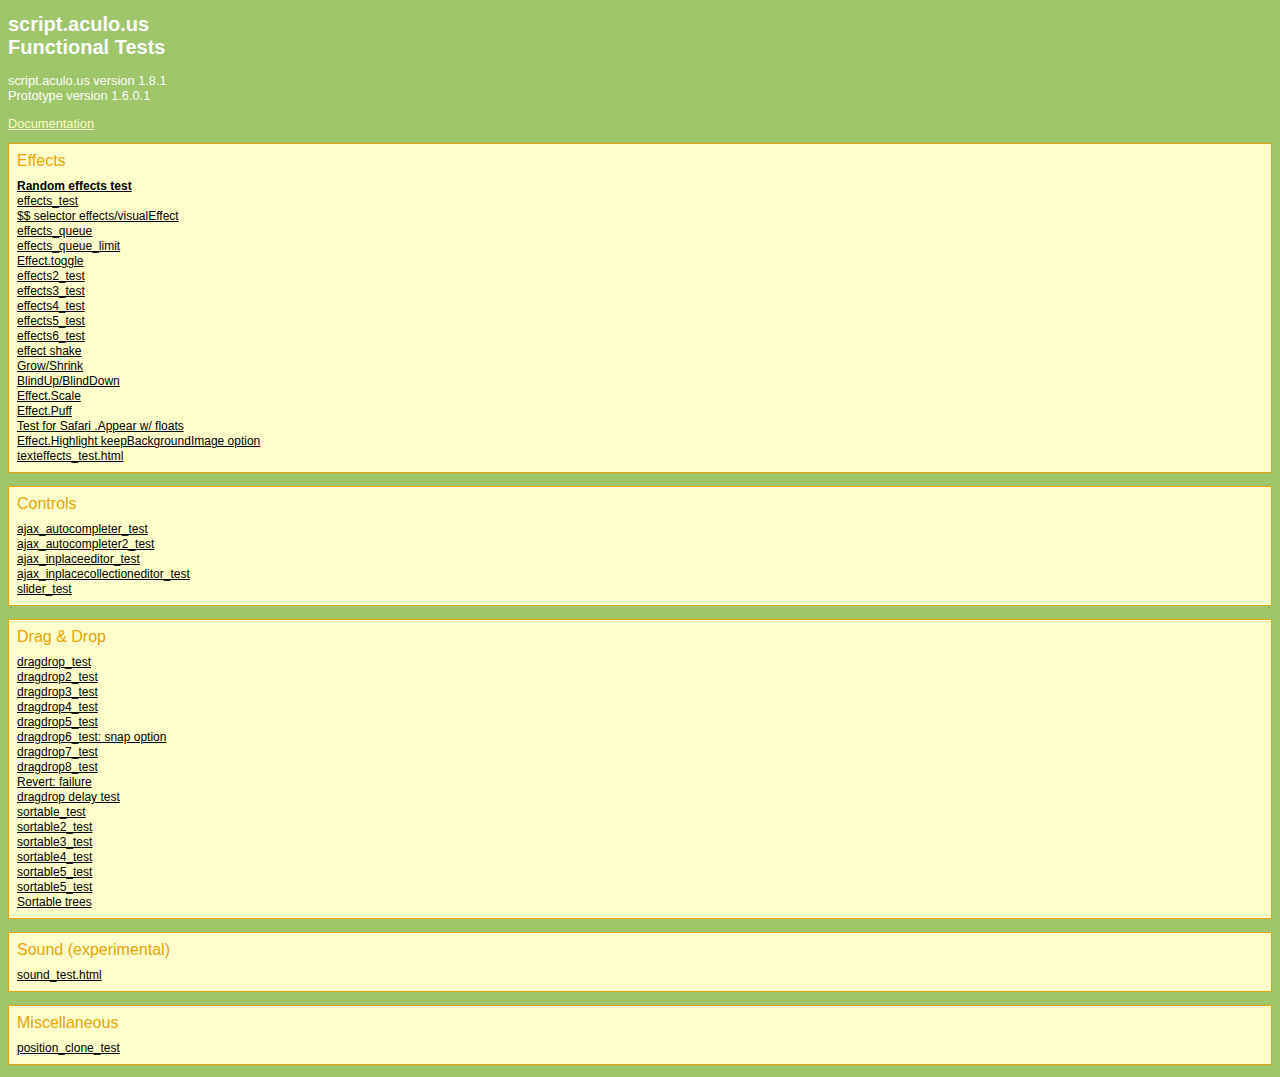
<file: z_jquery for images/scriptaculous-js-1.8.1/test/functional/index.html>
<!DOCTYPE html PUBLIC "-//W3C//DTD XHTML 1.0 Transitional//EN"
        "http://www.w3.org/TR/xhtml1/DTD/xhtml1-transitional.dtd">
<html xmlns="http://www.w3.org/1999/xhtml" xml:lang="en" lang="en">
<head>
  <title>script.aculo.us functional tests</title>
  <meta http-equiv="content-type" content="text/html; charset=utf-8" />
  <script src="../../lib/prototype.js" type="text/javascript"></script>
  <script src="../../src/scriptaculous.js" type="text/javascript"></script>
  <script src="../../src/unittest.js" type="text/javascript"></script>
  <link rel="stylesheet" href="../test.css" type="text/css" />
</head>
<body class="navigation">

<h1>script.aculo.us<br/>Functional Tests</h1>

<p id="version"></p>

<script type="text/javascript" language="javascript" charset="utf-8">
// <![CDATA[
  $('version').innerHTML = 'script.aculo.us version '+Scriptaculous.Version+'<br/>Prototype version ' + Prototype.Version;
// ]]>
</script>

<p><a href="http://wiki.script.aculo.us/scriptaculous/show/UnitTesting" target="test">Documentation</a></p>

<h2>Effects</h2>
<ul>
  <li><b><a href="effects_random_demo.html" target="test">Random effects test</a></b></li>
  <li><a href="effects_test.html" target="test">effects_test</a></li>
  <li><a href="effect_direct_test.html" target="test">$$ selector effects/visualEffect</a></li>
  <li><a href="effects_queue_test.html" target="test">effects_queue</a></li>
  <li><a href="effects_queue_limit_test.html" target="test">effects_queue_limit</a></li>
  <li><a href="effects_toggle_test.html" target="test">Effect.toggle</a></li>
  <li><a href="effects2_test.html" target="test">effects2_test</a></li>
  <li><a href="effects3_test.html" target="test">effects3_test</a></li>
  <li><a href="effects4_test.html" target="test">effects4_test</a></li>
  <li><a href="effects5_test.html" target="test">effects5_test</a></li>
  <li><a href="effects6_test.html" target="test">effects6_test</a></li>
  <li><a href="effect_shake.html" target="test">effect shake</a></li>
  <li><a href="effects_grow_strink_test.html" target="test">Grow/Shrink</a></li>
  <li><a href="effects_blind_test.html" target="test">BlindUp/BlindDown</a></li>
  <li><a href="effect_scale_test.html" target="test">Effect.Scale</a></li>
  <li><a href="effect_puff_test.html" target="test">Effect.Puff</a></li>
  <li><a href="effects_float_appear_test.html" target="test">Test for Safari .Appear w/ floats</a></li>
  <li><a href="effects_highlight_bg_image.html" target="test">Effect.Highlight keepBackgroundImage option</a></li>
  <li><a href="texteffects_test.html" target="test">texteffects_test.html</a></li>
</ul>

<h2>Controls</h2>
<ul>
  <li><a href="ajax_autocompleter_test.html" target="test">ajax_autocompleter_test</a></li>
  <li><a href="ajax_autocompleter2_test.html" target="test">ajax_autocompleter2_test</a></li>
  <li><a href="ajax_inplaceeditor_test.html" target="test">ajax_inplaceeditor_test</a></li>
  <li><a href="ajax_inplacecollectioneditor_test.html" target="test">ajax_inplacecollectioneditor_test</a></li>
  <li><a href="slider_test.html" target="test">slider_test</a></li>
</ul>

<h2>Drag &amp; Drop</h2>
<ul>
  <li><a href="dragdrop_test.html" target="test">dragdrop_test</a></li>
  <li><a href="dragdrop2_test.html" target="test">dragdrop2_test</a></li>
  <li><a href="dragdrop3_test.html" target="test">dragdrop3_test</a></li>
  <li><a href="dragdrop4_test.html" target="test">dragdrop4_test</a></li>
  <li><a href="dragdrop5_test.html" target="test">dragdrop5_test</a></li>
  <li><a href="dragdrop6_test.html" target="test">dragdrop6_test: snap option</a></li>
  <li><a href="dragdrop7_test.html" target="test">dragdrop7_test</a></li>
  <li><a href="dragdrop8_test.html" target="test">dragdrop8_test</a></li>
  <li><a href="dragdrop9_test.html" target="test">Revert: failure</a></li>
  <li><a href="dragdrop_delay_test.html" target="test">dragdrop delay test</a></li>
  <li><a href="sortable_test.html" target="test">sortable_test</a></li>
  <li><a href="sortable2_test.html" target="test">sortable2_test</a></li>
  <li><a href="sortable3_test.html" target="test">sortable3_test</a></li>
  <li><a href="sortable4_test.html" target="test">sortable4_test</a></li>
  <li><a href="sortable5_test.html" target="test">sortable5_test</a></li>
  <li><a href="sortable6_test.html" target="test">sortable5_test</a></li>
  <li><a href="sortable_tree_test.html" target="test">Sortable trees</a></li>
</ul>

<h2>Sound (experimental)</h2>
<ul>
  <li><a href="sound_test.html" target="test">sound_test.html</a></li>
</ul>

<h2>Miscellaneous</h2>
<ul>
  <li><a href="position_clone_test.html" target="test">position_clone_test</a></li>
</ul>

</body>
</html>
</file>
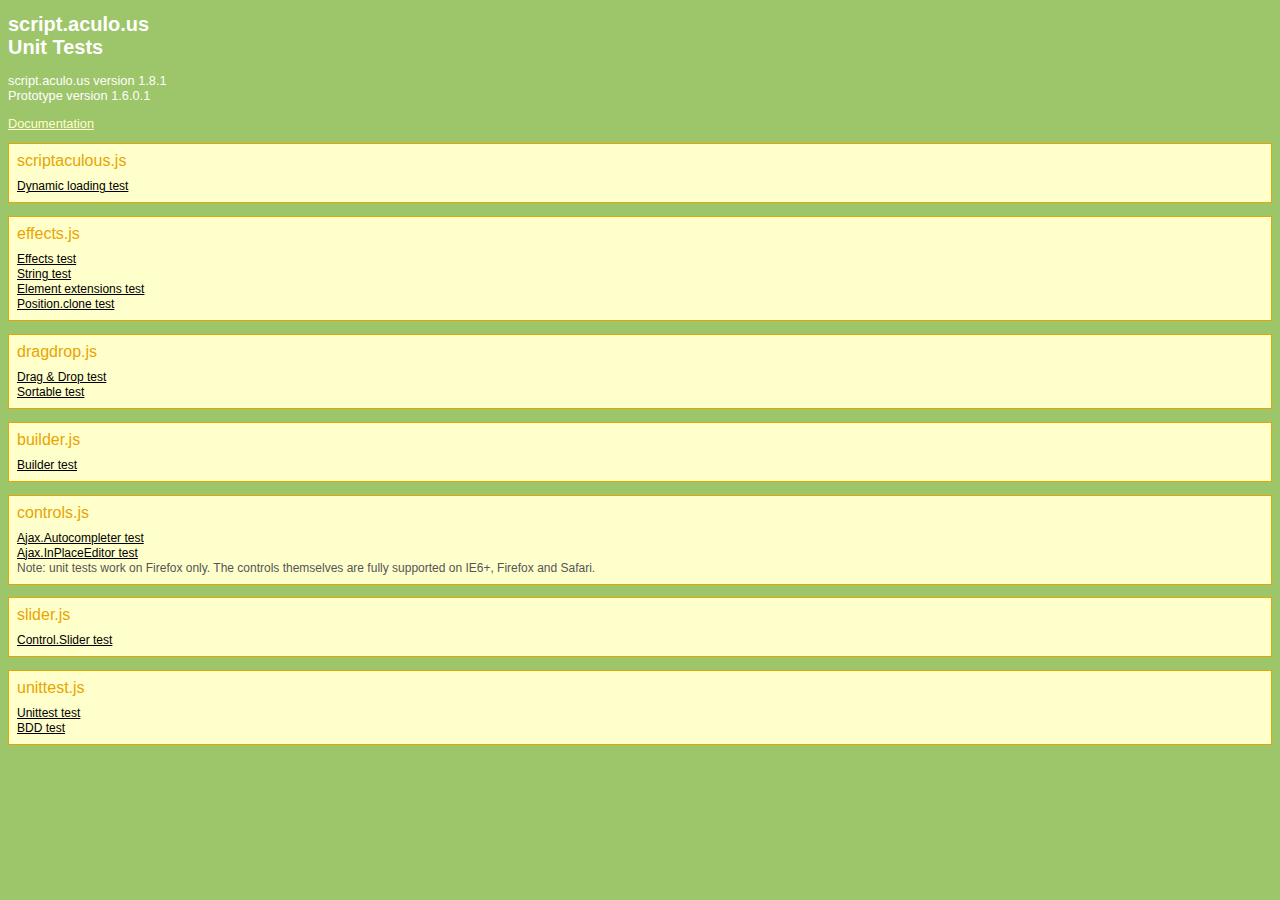
<file: z_jquery for images/scriptaculous-js-1.8.1/test/unit/index.html>
<!DOCTYPE html PUBLIC "-//W3C//DTD XHTML 1.0 Transitional//EN"
        "http://www.w3.org/TR/xhtml1/DTD/xhtml1-transitional.dtd">
<html xmlns="http://www.w3.org/1999/xhtml" xml:lang="en" lang="en">
<head>
  <title>script.aculo.us Unit test file</title>
  <meta http-equiv="content-type" content="text/html; charset=utf-8" />
  <script src="../../lib/prototype.js" type="text/javascript"></script>
  <script src="../../src/scriptaculous.js" type="text/javascript"></script>
  <script src="../../src/unittest.js" type="text/javascript"></script>
  <link rel="stylesheet" href="../test.css" type="text/css" />
</head>
<body class="navigation">

<h1>script.aculo.us<br/>Unit Tests</h1>

<p id="version"></p>

<script type="text/javascript" language="javascript" charset="utf-8">
// <![CDATA[
  $('version').innerHTML = 'script.aculo.us version '+Scriptaculous.Version+'<br/>Prototype version ' + Prototype.Version;
// ]]>
</script>

<p><a href="http://wiki.script.aculo.us/scriptaculous/show/UnitTesting" target="test">Documentation</a></p>

<h2>scriptaculous.js</h2>
<ul>
  <li><a href="loading_test.html" target="test">Dynamic loading test</a></li>
</ul>

<h2>effects.js</h2>
<ul>
   <li><a href="effects_test.html" target="test">Effects test</a></li>
   <li><a href="string_test.html" target="test">String test</a></li>
   <li><a href="element_test.html" target="test">Element extensions test</a></li>
   <li><a href="position_clone_test.html" target="test">Position.clone test</a></li>
</ul>

<h2>dragdrop.js</h2>
<ul>
  <li><a href="dragdrop_test.html" target="test">Drag &amp; Drop test</a></li>
  <li><a href="sortable_test.html" target="test">Sortable test</a></li>
</ul>

<h2>builder.js</h2>
<ul>
  <li><a href="builder_test.html" target="test">Builder test</a></li>
</ul>

<h2>controls.js</h2>
<ul>
  <li><a href="ajax_autocompleter_test.html" target="test">Ajax.Autocompleter test</a></li>
  <li><a href="ajax_inplaceeditor_test.html" target="test">Ajax.InPlaceEditor test</a></li>
  <li>Note: unit tests work on Firefox only. The controls themselves are fully supported on IE6+, Firefox and Safari.</li>
</ul>

<h2>slider.js</h2>
<ul>
  <li><a href="slider_test.html" target="test">Control.Slider test</a></li>
</ul>


<h2>unittest.js</h2>
<ul>
  <li><a href="unittest_test.html" target="test">Unittest test</a></li>
  <li><a href="bdd_test.html" target="test">BDD test</a></li>
</ul>

</body>
</html>
</file>
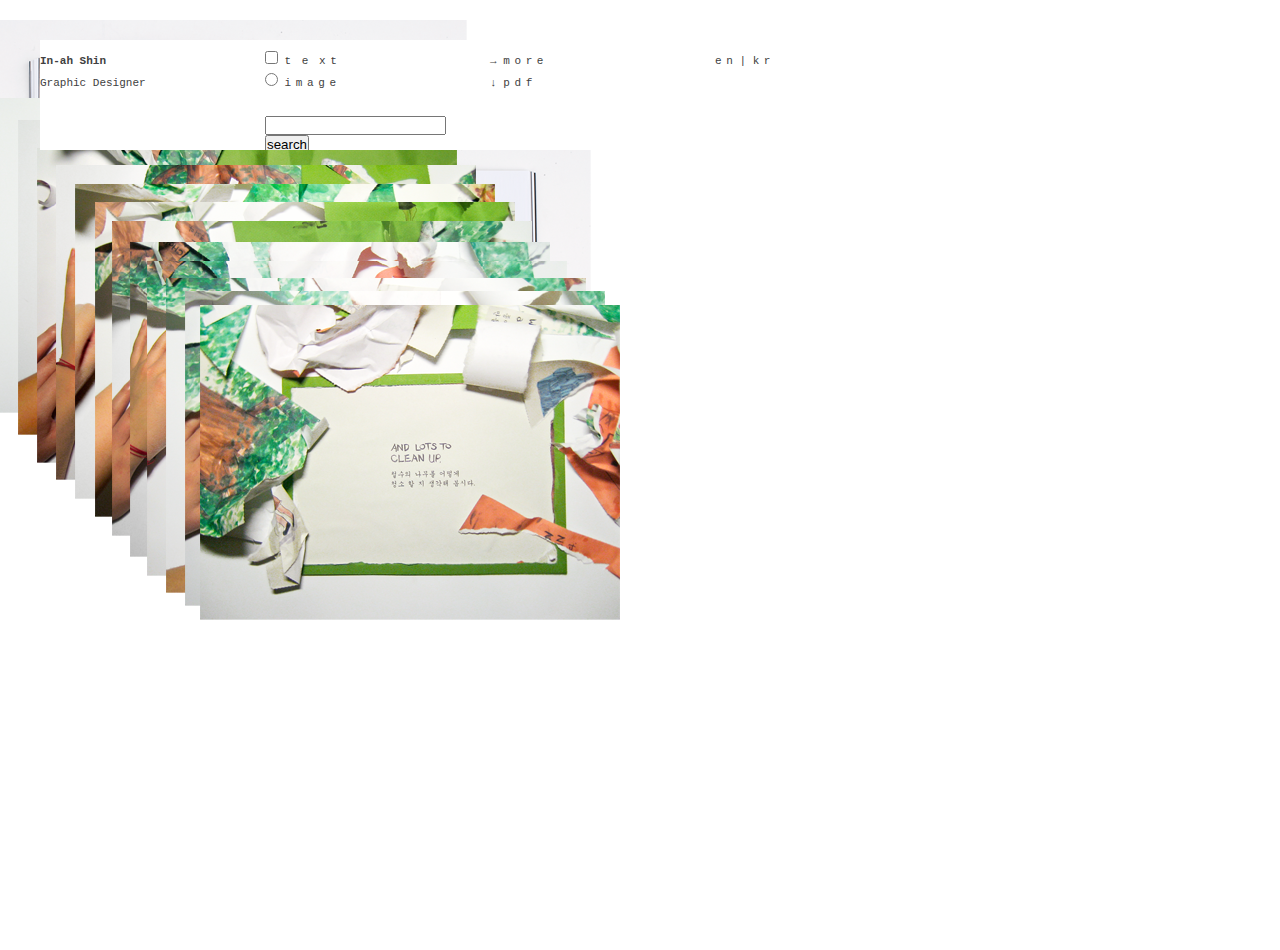
<file: index_en_image.html>
<!DOCTYPE html PUBLIC "-//W3C//DTD XHTML 1.0 Transitional//EN" "http://www.w3.org/TR/xhtml1/DTD/xhtml1-transitional.dtd">
<html xmlns="http://www.w3.org/1999/xhtml">
<head>
<meta http-equiv="Content-Type" content="text/html; charset=UTF-8" />
<title>Hello Inah</title>

<link href="css/style.css" rel="stylesheet" type="text/css" />
		
        <script type="text/javascript" src="js/jquery.min.js"></script>
		<script type="text/javascript" src="js/jquery-ui.custom.min.js"></script>

<script type="text/javascript">
$(document).ready(function(){
	$(".draggable").each(
		function(intIndex) {
			var l = Math.floor(Math.random() * ($("#draggable_container").width()-$(this).width()));
			var t = Math.floor(Math.random() * $("#draggable_container").height());
			$(this).css("left", l);
			$(this).css("top", t);
			$(this).draggable();
			
		}
	);
});
</script>
</head>

<body>


<div id="menu_container">
<div class="menu"><strong>
<a href="mailto:hello.inah@gmail.com">In-ah Shin</a></strong><br />
Graphic Designer<br /></div>
<div class="menu">
  
  <p> <a href="index_en.html">
    <input name="" type="checkbox" value="" /> 
    t
    <font class="blank"> </font>
    e
    <font class="blank"> </font>
    x<font class="blank"> </font>
    t</a>
    <br />
    <a href="imdex_en_image.html">
      <input name="" type="radio" value="" />
      i<font class="blank"> </font>m<font class="blank"> </font>a<font class="blank"> </font>g<font class="blank"> </font>e
      </a><br /><br /><input name="search" type="text"/><button type="submit">search</button>
  </p>
</div>

<div class="menu">
<a href="about.html">&rarr; m<font class="blank"> </font>o<font class="blank"> </font>r<font class="blank"> </font>e</a><br /><a href="ddd.html">&darr;  p<font class="blank"> </font>d<font class="blank"> </font>f</a></div>
<div class="menu"><p><a href="ddd.html">e<font class="blank"> </font>n</a> | <a href="ddd.html">k<font class="blank"> </font>r</a>    </p><br />
</div>


 </div>
<div id='draggable_container'>
 <div class="draggable" ondblclick="location.href='file:///Users/Aiyah/hellome/labella_sample.html';"><img src="images/bella.png" /></div>
 <div class="draggable"><img src="images/eco.png" /></div> 
 </div>
 

 
 

</body>
</html>
</file>
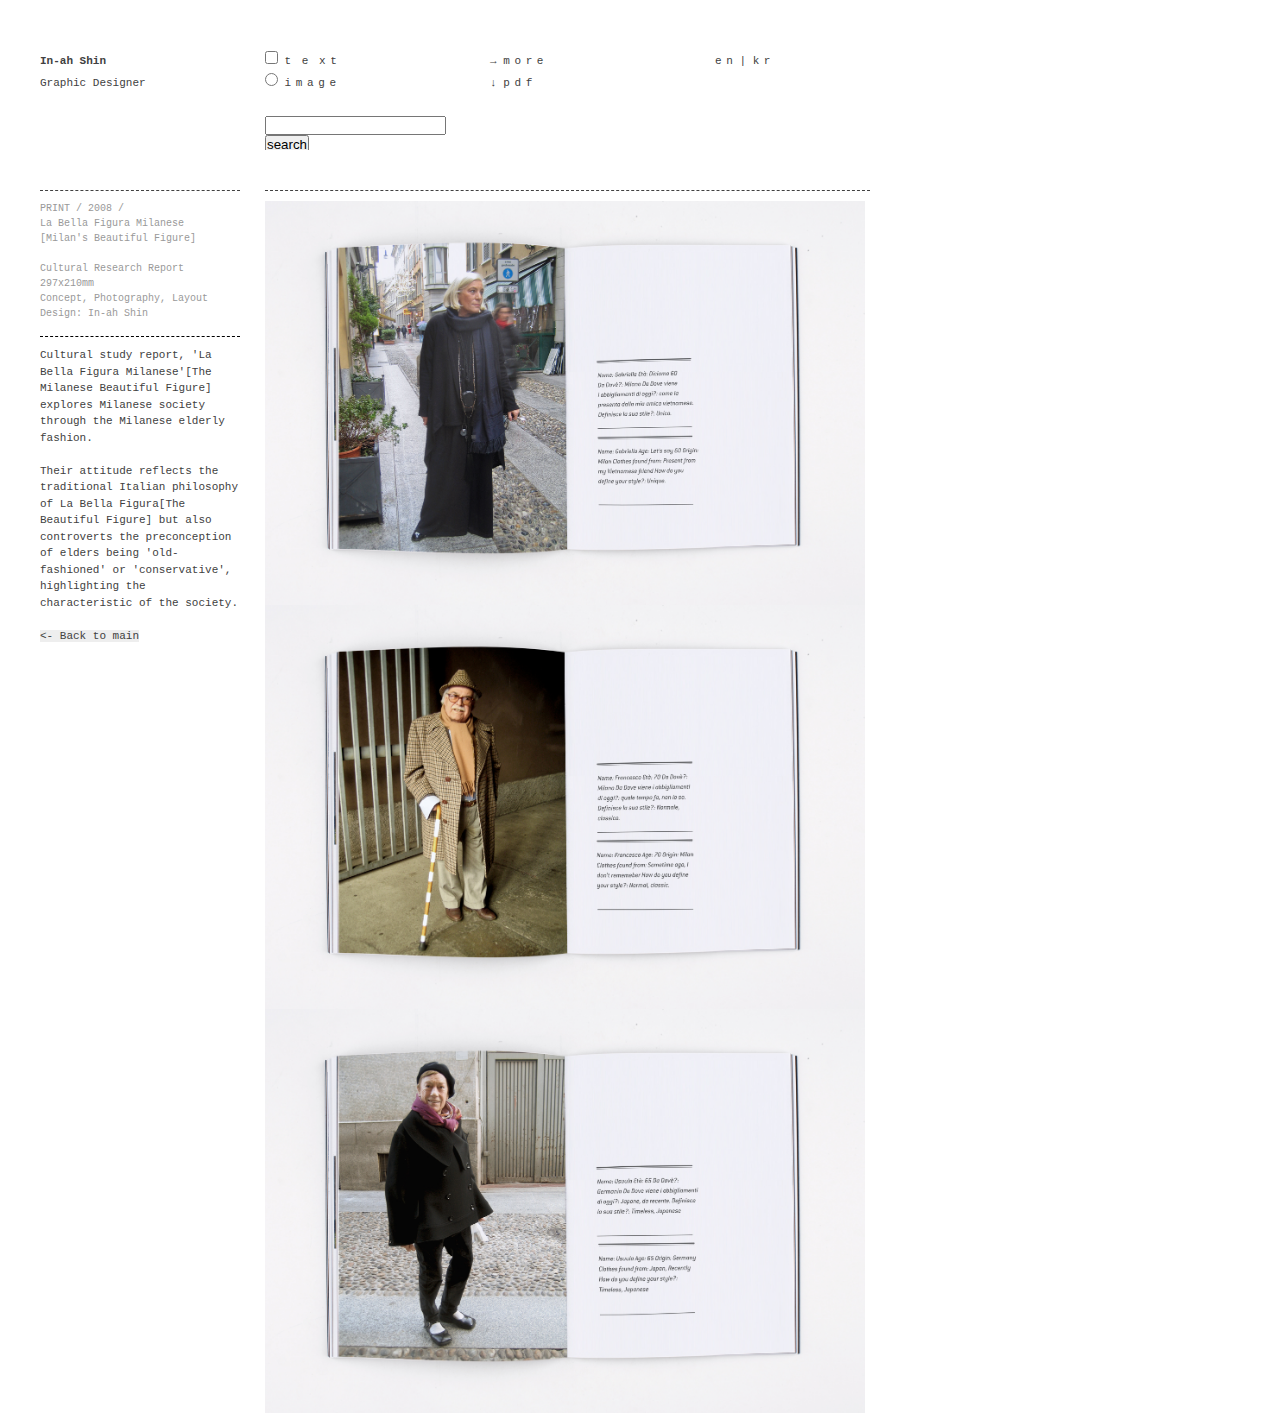
<file: labella_sample.html>
<!DOCTYPE html PUBLIC "-//W3C//DTD XHTML 1.0 Transitional//EN" "http://www.w3.org/TR/xhtml1/DTD/xhtml1-transitional.dtd">
<html xmlns="http://www.w3.org/1999/xhtml">
<head>
<meta http-equiv="Content-Type" content="text/html; charset=UTF-8" />

<title>Hello Inah</title>

<link href="css/style.css" rel="stylesheet" type="text/css" />


</head>

<body>

<div id="menu_container">
<div class="menu"><strong>
<a href="mailto:hello.inah@gmail.com">In-ah Shin</a></strong><br />
Graphic Designer<br /></div>
<div class="menu">
  
  <p> <a href="index_en.html">
    <input name="" type="checkbox" value="" /> 
    t
    <font class="blank"> </font>
    e
    <font class="blank"> </font>
    x<font class="blank"> </font>
    t</a>
    <br />
    <a href="index_en_image.html">
      <input name="" type="radio" value="" />
      i<font class="blank"> </font>m<font class="blank"> </font>a<font class="blank"> </font>g<font class="blank"> </font>e
      </a><br /><br /><input name="search" type="text"/><button type="submit">search</button>
  </p>
</div>

<div class="menu">
<a href="about.html">&rarr; m<font class="blank"> </font>o<font class="blank"> </font>r<font class="blank"> </font>e</a><br /><a href="ddd.html">&darr;  p<font class="blank"> </font>d<font class="blank"> </font>f</a></div>
<div class="menu"><p><a href="ddd.html">e<font class="blank"> </font>n</a> | <a href="ddd.html">k<font class="blank"> </font>r</a>    </p><br />
</div>


 </div>

<div class="single_entry_title">
<div class="category">PRINT / 2008 / <br />
La Bella Figura Milanese <br />
[Milan's Beautiful Figure]<br />
<br />
Cultural Research Report<br />297x210mm<br />
Concept, Photography, Layout Design: In-ah Shin<br /><br /></div>
<div class="content">

Cultural study report, 'La Bella Figura Milanese'[The Milanese Beautiful Figure] explores Milanese society through the Milanese elderly fashion. 
<br /><br />
Their attitude reflects the traditional Italian philosophy of La Bella Figura[The Beautiful Figure] but also controverts the preconception of elders being 'old-fashioned' or 'conservative', highlighting the characteristic of the society.
<br /><br />

<a href="/index_en.html"><- Back to main</a></div>

</div>

<div class="single_entry">
<img src="images/1.jpg" width="600" />
<img src="images/2.jpg" width="600" />
<img src="images/3.jpg" width="600" />


</div>


</body>
</html>
</file>
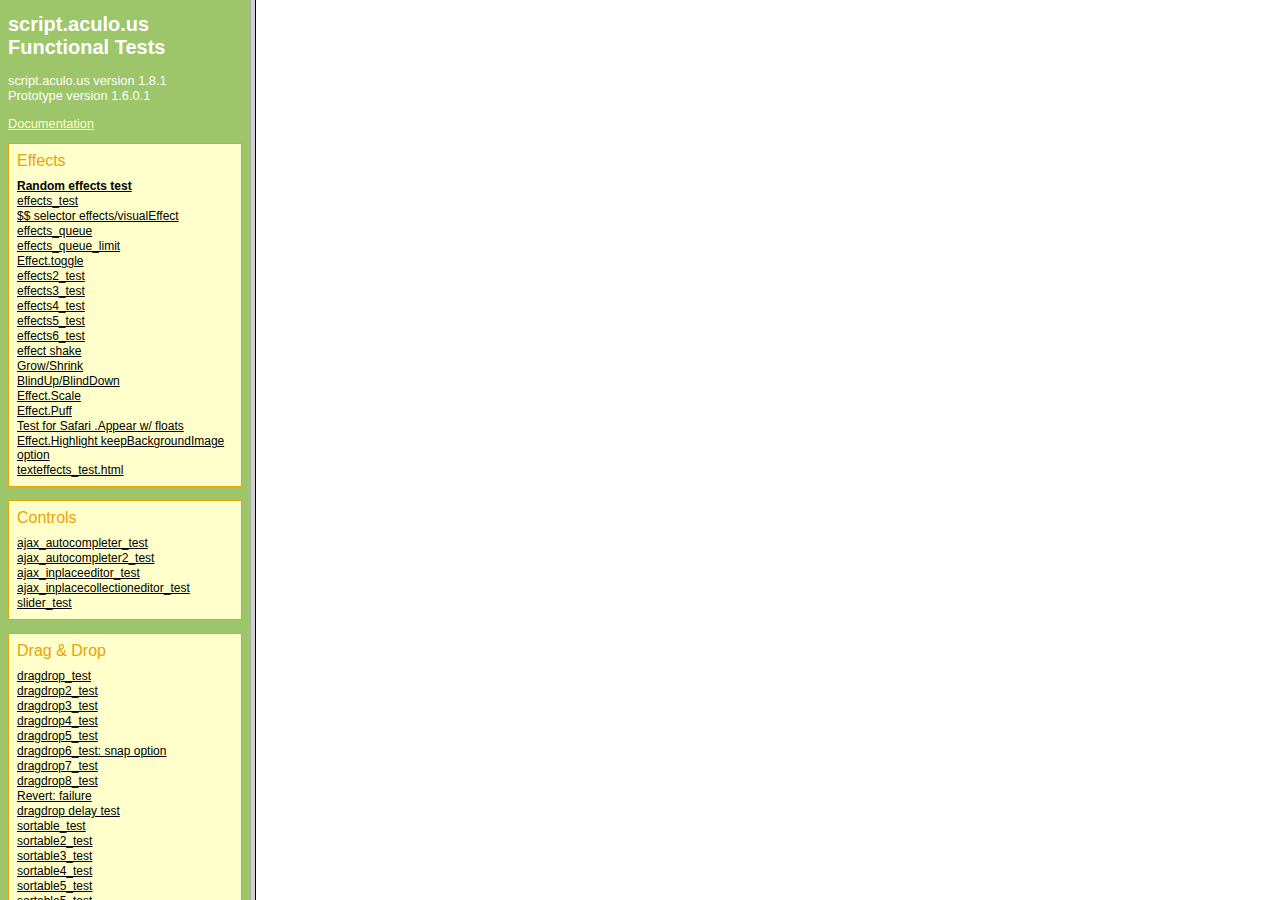
<file: z_jquery for images/scriptaculous-js-1.8.1/test/run_functional_tests.html>
<!DOCTYPE html PUBLIC "-//W3C//DTD XHTML 1.0 Frameset//EN" 
  "http://www.w3.org/TR/xhtml1/DTD/xhtml1-frameset.dtd">
<html xmlns="http://www.w3.org/1999/xhtml" xml:lang="en" lang="en">
  <head>
    <meta http-equiv="Content-type" content="text/html; charset=utf-8" />
    <title>script.aculo.us functional tests</title>
  </head>

  <frameset cols="250,*">
    <frame name="controls" src="functional/index.html" />
    <frame name="test" />
  </frameset>

  <noframes>
    <body>
      Heya, 1995!
    </body>
  </noframes>

</html>
</file>
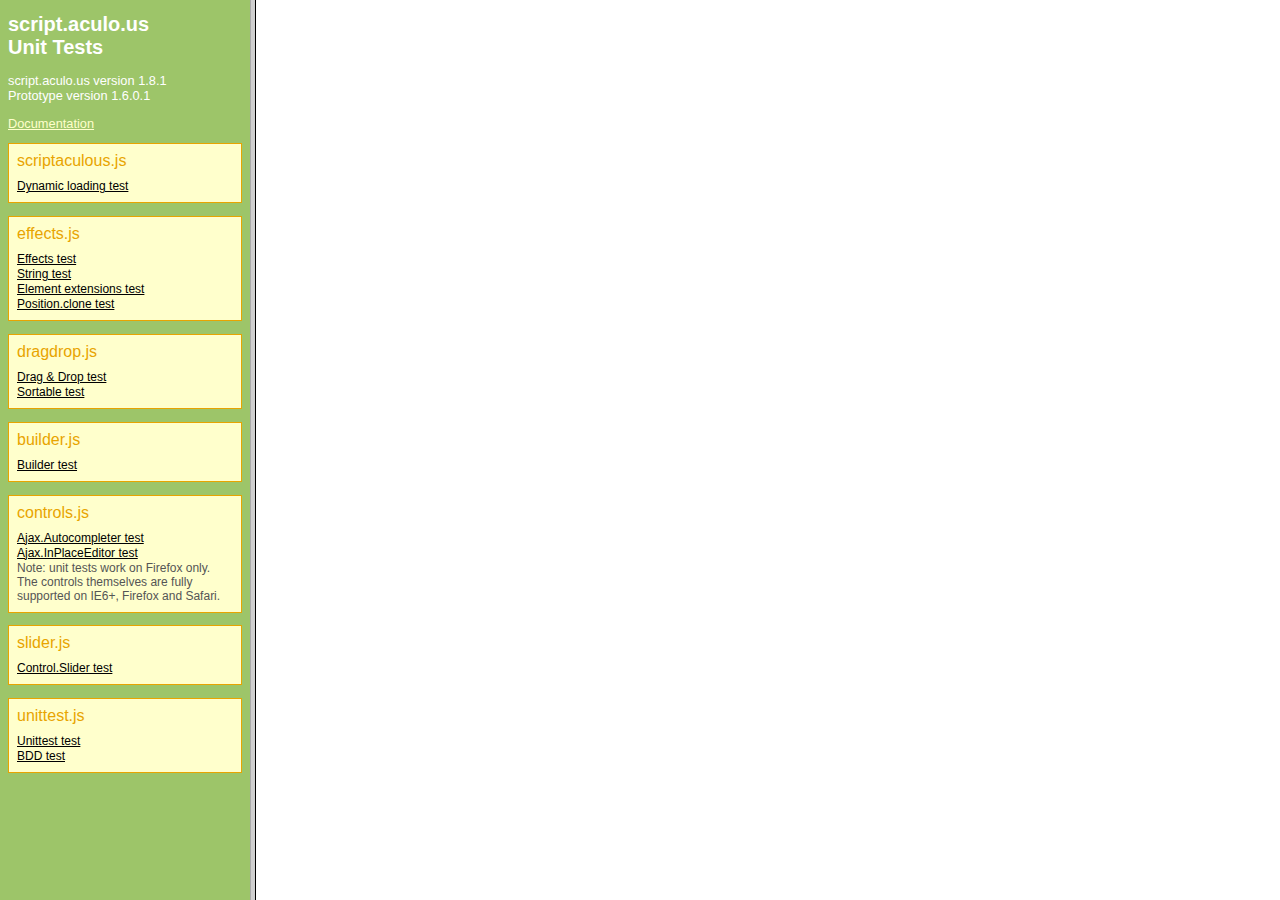
<file: z_jquery for images/scriptaculous-js-1.8.1/test/run_unit_tests.html>
<!DOCTYPE html PUBLIC "-//W3C//DTD XHTML 1.0 Frameset//EN" 
  "http://www.w3.org/TR/xhtml1/DTD/xhtml1-frameset.dtd">
<html xmlns="http://www.w3.org/1999/xhtml" xml:lang="en" lang="en">
  <head>
    <meta http-equiv="Content-type" content="text/html; charset=utf-8" />
    <title>script.aculo.us Unit Test Runner</title>
  </head>

  <frameset cols="250,*">
    <frame name="controls" src="unit/index.html" />
    <frame name="test" />
  </frameset>

  <noframes>
    <body>
      Heya, 1995!
    </body>
  </noframes>

</html>
</file>
<file: z_jquery for images/scriptaculous-js-1.8.1/test/test.css>
body, div, p, h1, h2, h3, ul, ol, span, a, table, td, form, img, li {
  font-family: sans-serif;
}

body {
  font-size:0.8em;
}

.navigation {
  background: #9DC569;
  color: #fff;
}

.navigation h1 {
  font-size: 20px;
}

.navigation h2 {
  font-size: 16px;
  font-weight: normal;
  margin: 0;
  border: 1px solid #e8a400;
  border-bottom: 0;
  background: #ffc;
  color: #E8A400;
  padding: 8px;
  padding-bottom: 0;
}

.navigation ul {
  margin-top: 0;
  border: 1px solid #E8A400;
  border-top: none;
  background: #ffc;
  padding: 8px;
  margin-left: 0;
}

.navigation ul li {
  font-size: 12px;
  list-style-type: none;
  margin-top: 1px;
  margin-bottom: 1px;
  color: #555;
}

.navigation a {
  color: #ffc;
}

.navigation ul li a {
  color: #000;
}

#log {
  padding-bottom: 1em;
  border-bottom: 2px solid #000;
  margin-bottom: 2em;
}

#logsummary {
  margin-bottom: 1em;
  padding: 1ex;
  border: 1px solid #000;
  font-weight: bold;
}

#logtable {
  width:100%;
  border-collapse: collapse;
  border: 1px dotted #666;
}

#logtable td, #logtable th {
  text-align: left;
  padding: 3px 8px;
  border: 1px dotted #666;
}

#logtable .passed {
  background-color: #cfc;
}

#logtable .failed, #logtable .error {
  background-color: #fcc;
}

#logtable .nameCell {
  cursor: pointer;
}
</file>
<file: css/style.css>
@charset "UTF-8";
/* CSS Document */

* {
	margin: 0;
	padding: 0;
}

body, html {
    margin: 10px;
    padding: 10px;
	width: 100%;
	height: 100%;
}

body {
    background: #ffffff;
    color: #414141;
    height: 100%;
    width: 100%;
    font-family: Monaco, "Lucida Console", monospace;
    font-size: 11px;
    line-height: 1.5;
	orphans: 3;
	/*overflow-x: scroll;*/
	overflow-x: hidden !important; /*test*/
	overflow-y: auto;
}

a { 
background:#EEE;
text-decoration:none;
cursor:pointer;
color:#414141;
}

a:hover {
	background:#000;
	color:#fff;
}


/* Index / Images
***********************************************************************************************************/
.image_container{
	clear:both;
	width:200x;
	display:block;
	position: relative;
	margin-bottom:5px;
	text-align:center !important;
	z-index:-1;
}

#index_img{
	max-width:95px !important;
	height: auto;
	margin-bottom:auto;
	display:inline;
}

#thumbnail{
	z-index:auto;
}


/* Menu / Navigation
***********************************************************************************************************/
#menu_container {
		overflow: hidden;
 width:95%;	
 background:#fff;
	height:100px;
	padding-top:10px;
	position: fixed;
	z-index:100;
	min-width:900px;

}
#menu_container .menu {
	width:200px;
	float:left;
	padding:5 px;
	margin-right: 25px;
		line-height:2;
	

	}
#menu_container .menu a{
	text-decoration:none;  
	color:#414141;
	font-size:11px; 
	background:#fff;
	font-family: "Monaco", monospace;
}
#menu_container .menu a:hover{
	cursor:crosshair;
	text-decoration:none; 
	color:#fff;
	background:#000 !important;
}

#menu_container .blank {
	letter-spacing:-6px;
	background:#fff;
	margin:2px;}
	
	
	/* Body Columns
***********************************************************************************************************/
.entry_container {
	width:900px; 
	height:300px;
	position:absolute;
	top:180px;
}
.entry {
	vertical-align: top;
	position:absolute;
	display: inline-block;
	padding:5 px;
	padding-top:5px;
	margin-top:5px;
	margin-bottom:0px;
	margin-right: 19px;
	border-top:dashed;
	border-top-width:1px;
	line-height:1.5;
	cursor:crosshair;
	width:200px;
	z-index:auto;
}


.entry:hover{
	background-color:#3FF;
}

.content {
	position:relative;
	clear:both;
}

.footer{
position: absolute;
bottom: 5px;
}


	/* Typography
***********************************************************************************************************/

.category {
	color:#999;
	font-size:10px;
	text-align:left;
	border-bottom:dashed;
	border-bottom-width:1px;
	border-bottom-color:#000;
	margin-bottom:10px;

}
.description {
	font-size:14px;
	font-weight:bold;
	text-align:center !important;
	font-style:italic;
	padding:10px;	min-height:70px;
	vertical-align:middle;

}


.title {
	text-align:center;
text-decoration:underline;
		line-height:1.5;
		margin-bottom:10px;

}

/* Single Page display
***********************************************************************************************************/


.single_entry_title {
	top:150px;
	position:relative;
	float:left;
	padding:5 px;
	padding-top:10px;
	margin-right: 25px;
	z-index: 1;
	border-top:dashed;
	border-top-width:1px;
	font-style:normal;
	line-height:1.5;
	width:200px;
}
.single_entry {
	top:150px;
	overflow-y: auto;
	position:relative;
	float:left;
	width:600px;
	padding:5 px;
	padding-top:10px;
	padding-right:5px;
	margin-right: 25px;
	z-index: 1;
	border-top:dashed;
	border-top-width:1px;
	font-style:normal;
	line-height:1.5;
}




	/* Opened columns
***********************************************************************************************************/

.opened {
	top:150px;
	cursor: auto;
	color: #414141;
	padding-right: 2em;
	overflow: scroll;
}

.opened .tools{
	display: block;
}
.opened .postTags li, .opened .postAuthors li{
	display: inline;
}

.draggable {
	position:absolute;
}

#draggable_container {
    width: 600px;
}
</file>
